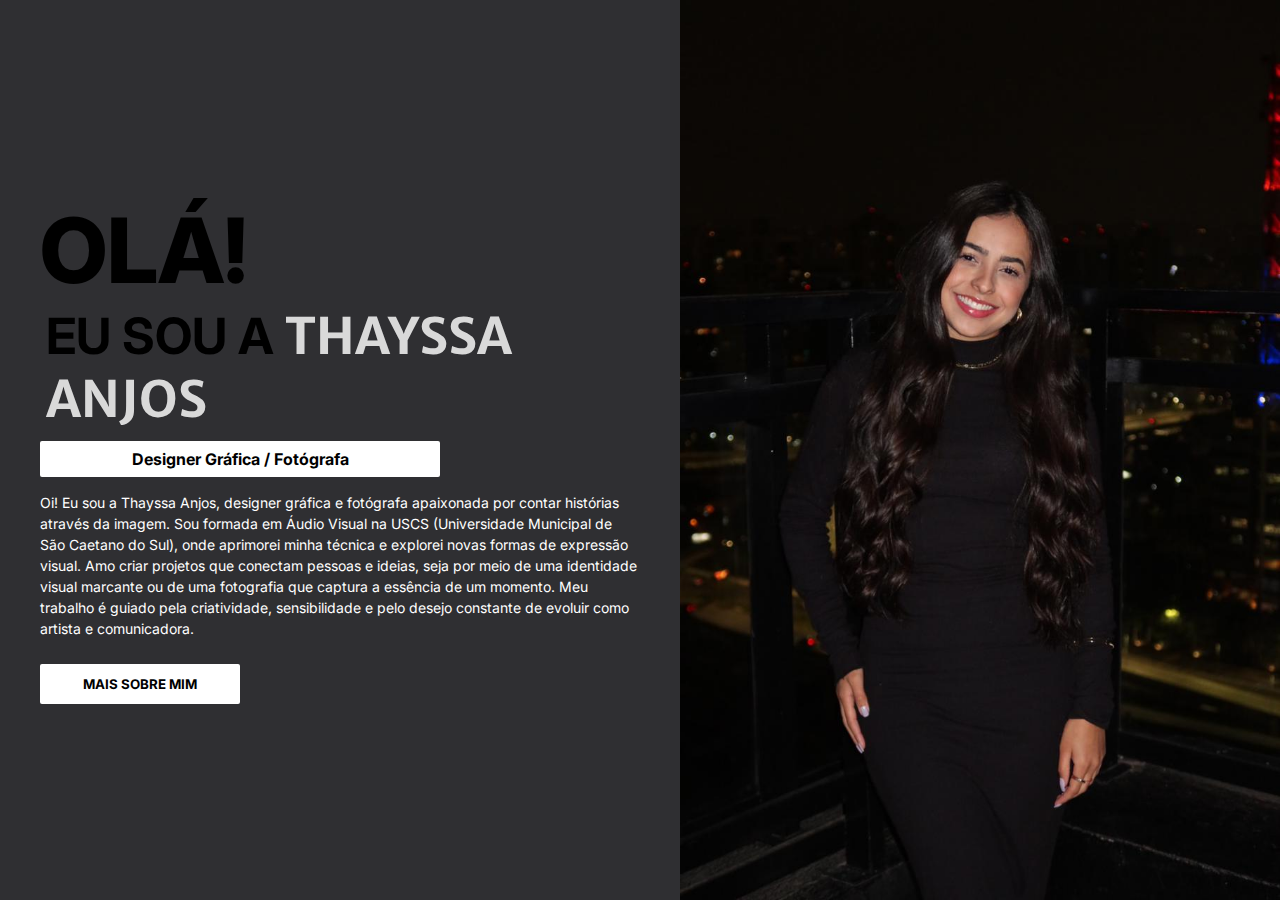
<file: index.html>
<!DOCTYPE html>
<html lang="pt-BR">
<head>
  <meta charset="UTF-8">
  <meta name="viewport" content="width=device-width, initial-scale=1.0">
  <title>Portfólio - Thayssa Anjos</title>
  <link rel="stylesheet" href="style.css">
  <link rel="preconnect" href="https://fonts.googleapis.com">
  <link rel="preconnect" href="https://fonts.gstatic.com" crossorigin>
  <link
    href="https://fonts.googleapis.com/css2?family=Inter:ital,opsz,wght@0,14..32,100..900;1,14..32,100..900&family=Merriweather+Sans:ital,wght@0,300..800;1,300..800&display=swap"
    rel="stylesheet">
</head>

<body>
  <section class="container">
    <!-- Texto da esquerda -->
    <div class="content">
      <h1>OLÁ!</h1>
      <h2>EU SOU A <span>THAYSSA ANJOS</span></h2>

      <div class="tag">
        Designer Gráfica / Fotógrafa
      </div>

      <p>
        Oi! Eu sou a Thayssa Anjos, designer gráfica e fotógrafa apaixonada por contar histórias através da imagem.
        Sou formada em Áudio Visual na USCS (Universidade Municipal de São Caetano do Sul), onde aprimorei minha técnica e explorei novas
        formas de expressão visual. Amo criar projetos que conectam pessoas e ideias, seja por meio de uma identidade
        visual marcante ou de uma fotografia que captura a essência de um momento. Meu trabalho é guiado pela
        criatividade, sensibilidade e pelo desejo constante de evoluir como artista e comunicadora.
      </p>

      <button onclick="abrirSobreMim()">MAIS SOBRE MIM</button>
    </div>

    <!-- Imagem da direita -->
    <div class="image">
      <img src="Imagens/fotoPreta.jpeg" alt="Foto Thayssa Anjos">
    </div>
  </section>

  <script src="script.js"></script>
</body>

</html>
</file>
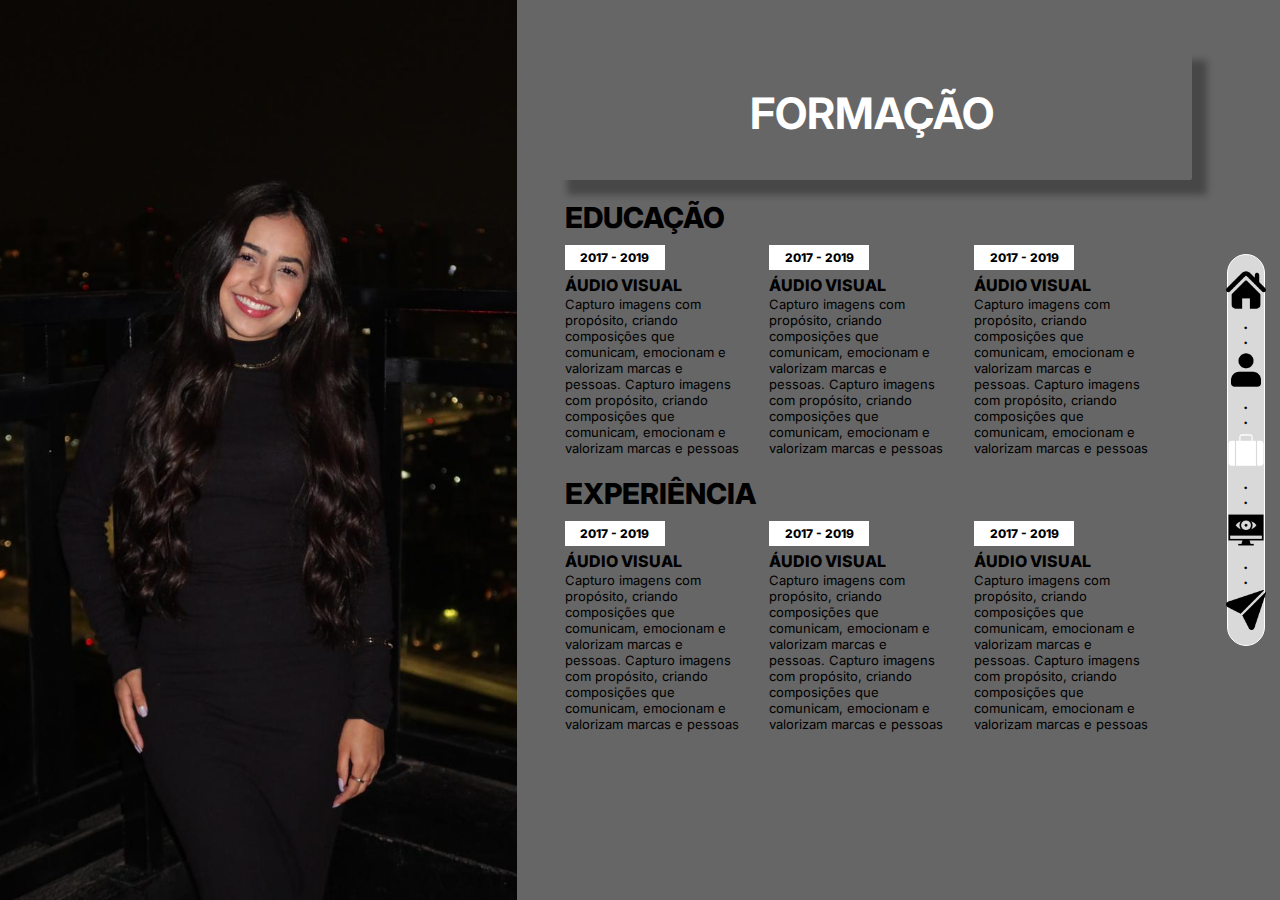
<file: formacao.html>
<!DOCTYPE html>
<html lang="pt-br">

<head>
    <meta charset="UTF-8">
    <meta name="viewport" content="width=device-width, initial-scale=1.0">
    <title>Portfólio - Thayssa Anjos</title>
    <link rel="stylesheet" href="style.css">
    <link rel="preconnect" href="https://fonts.googleapis.com">
    <link rel="preconnect" href="https://fonts.gstatic.com" crossorigin>
    <link
        href="https://fonts.googleapis.com/css2?family=Inter:ital,opsz,wght@0,14..32,100..900;1,14..32,100..900&family=Merriweather+Sans:ital,wght@0,300..800;1,300..800&display=swap"
        rel="stylesheet">
</head>

<body>
    <!-- SOBRE MIM -->
    <section id="sobre" class="sobre">
        <div class="sobre-img">
            <img src="Imagens/fotoPreta.jpeg" alt="Foto de Thayssa Anjos">
        </div>
        <div class="sobre-text">
            <div class="titulo">
                <h2>FORMAÇÃO</h2>
            </div>
            <div class="container-form">
                <div class="container1-form">
                    <span>EDUCAÇÃO</span>
                </div>
                <div class="container2-form">
                    <div class="card-educacao">
                        <div class="ano">
                            <span>2017 - 2019</span>
                        </div>
                        <span class="curso">ÁUDIO VISUAL</span>
                        <span class="texto">Capturo imagens com propósito, criando
                            composições que comunicam, emocionam
                            e valorizam marcas e pessoas. Capturo
                            imagens com propósito, criando composições
                            que comunicam, emocionam e valorizam marcas
                            e pessoas</span>
                    </div>
                    <div class="card-educacao">
                        <div class="ano">
                            <span>2017 - 2019</span>
                        </div>
                        <span class="curso">ÁUDIO VISUAL</span>
                        <span class="texto">Capturo imagens com propósito, criando
                            composições que comunicam, emocionam
                            e valorizam marcas e pessoas. Capturo
                            imagens com propósito, criando composições
                            que comunicam, emocionam e valorizam marcas
                            e pessoas</span>
                    </div>
                    <div class="card-educacao">
                        <div class="ano">
                            <span>2017 - 2019</span>
                        </div>
                        <span class="curso">ÁUDIO VISUAL</span>
                        <span class="texto">Capturo imagens com propósito, criando
                            composições que comunicam, emocionam
                            e valorizam marcas e pessoas. Capturo
                            imagens com propósito, criando composições
                            que comunicam, emocionam e valorizam marcas
                            e pessoas</span>
                    </div>
                </div>
                <div class="container1-form">
                    <span>EXPERIÊNCIA</span>
                </div>
                <div class="container2-form">
                    <div class="card-educacao">
                        <div class="ano">
                            <span>2017 - 2019</span>
                        </div>
                        <span class="curso">ÁUDIO VISUAL</span>
                        <span class="texto">Capturo imagens com propósito, criando
                            composições que comunicam, emocionam
                            e valorizam marcas e pessoas. Capturo
                            imagens com propósito, criando composições
                            que comunicam, emocionam e valorizam marcas
                            e pessoas</span>
                    </div>
                    <div class="card-educacao">
                        <div class="ano">
                            <span>2017 - 2019</span>
                        </div>
                        <span class="curso">ÁUDIO VISUAL</span>
                        <span class="texto">Capturo imagens com propósito, criando
                            composições que comunicam, emocionam
                            e valorizam marcas e pessoas. Capturo
                            imagens com propósito, criando composições
                            que comunicam, emocionam e valorizam marcas
                            e pessoas</span>
                    </div>
                    <div class="card-educacao">
                        <div class="ano">
                            <span>2017 - 2019</span>
                        </div>
                        <span class="curso">ÁUDIO VISUAL</span>
                        <span class="texto">Capturo imagens com propósito, criando
                            composições que comunicam, emocionam
                            e valorizam marcas e pessoas. Capturo
                            imagens com propósito, criando composições
                            que comunicam, emocionam e valorizam marcas
                            e pessoas</span>
                    </div>
                </div>
            </div>

        </div>
        </div>
        <div class="barra-lateral">
            <img src="Imagens/home.png" onclick="abrirHome()">
            <div class="pontos">
                <span>.</span>
                <span>.</span>
            </div>
            <img id="img-perfil" src="Imagens/perfil.png" onclick="abrirSobreMim()">
            <div class="pontos">
                <span>.</span>
                <span>.</span>
            </div>
            <img id="img-Formacao" src="Imagens/formacaoBranco.png" onclick="abrirFormacao()">
            <div class="pontos">
                <span>.</span>
                <span>.</span>
            </div>
            <img id="img-portfolio" src="Imagens/portfolio.png" onclick="abrirPortfolio()">
            <div class="pontos">
                <span>.</span>
                <span>.</span>
            </div>
            <img id="img-contato" src="Imagens/contato.png" onclick="abrirContato()">
        </div>
    </section>

    <script src="script.js"></script>
</body>

</html>
</file>
<file: style.css>
/* Reset básico */
* {
  margin: 0;
  padding: 0;
  box-sizing: border-box;
  font-family: "Inter", sans-serif;
}

body {
  background-color: #2f2f32;
  color: white;
  height: 100vh;
  display: flex;
  justify-content: center;
  align-items: center;
}

.container {
  display: flex;
  width: 100%;
  max-width: 1700px;
  height: 100vh;
}

.content {
  flex: 1;
  display: flex;
  flex-direction: column;
  justify-content: center;
  padding: 40px;
}

.content h1 {
  font-size: 90px;
  font-weight: 800;
  color: black;
}

.content h2 {
  font-size: 50px;
  font-weight: 700;
  margin: 0 0 10px 6px;
  color: black;
}

.content h2 span {
  color: #d9d9d9;
  font-family: "Merriweather Sans", sans-serif;
}

.tag {
  display: inline-block;
  background: white;
  color: black;
  padding: 8px 16px;
  font-weight: bold;
  border-radius: 2px;
  margin-bottom: 15px;
  display: flex;
  justify-content: center;
  align-items: center;
  width: 400px;
  max-width: 100%;
}

.content p {
  font-size: 14px;
  line-height: 1.5;
  max-width: 650px;
  margin-bottom: 25px;
}

button {
  background: white;
  color: black;
  padding: 12px 18px;
  font-weight: bold;
  width: 200px;
  border: none;
  border-radius: 2px;
  cursor: pointer;
  transition: 0.2s;
}

button:hover {
  background: black;
  color: white;
}

.image {
  flex: 1;
  display: flex;
  justify-content: center;
  align-items: center;
}

.image img {
  width: 100%;
  height: 100%;
  object-fit: cover;
}

/* ===========================
   RESPONSIVIDADE PARA CELULAR
=========================== */
@media (max-width: 900px) {
  body {
    height: auto;
    display: block;
  }

  .container {
    flex-direction: column;
    height: auto;
  }

  .image {
    order: -1; /* imagem primeiro */
    width: 100%;
    height: 300px; /* altura fixa para celular */
  }

  .image img {
    width: 100%;
    height: 100%;
    object-fit: cover;
  }

  .content {
    padding: 20px;
    text-align: center;
  }

  .content h1 {
    font-size: 50px;
  }

  .content h2 {
    font-size: 28px;
    margin: 10px 0;
    display: flex;
    flex-direction: column;
  }

  .tag {
    width: 100%;
    font-size: 14px;
    padding: 10px;
  }

  .content p {
    font-size: 13px;
    max-width: 100%;
    margin: 20px auto;
    text-align: justify;
  }

  button {
    width: 100%;
    padding: 14px;
    font-size: 14px;
  }
}

/* SEÇÃO SOBRE */
.sobre {
  display: flex;
  max-width: 1700px;
  width: 100%;
  height: 100vh;
  background: #666666;
  color: white;
  align-items: center;
  gap: 10px;
}

.sobre-img {
  flex: 1.5;
  display: flex;
  justify-content: center;
  align-items: center;
  height: 100vh;
}

.sobre-img img {
  width: 100%;
  height: 100%;
  object-fit: cover;
}

.sobre-text {
  flex: 2;
  height: 90%;
}

.titulo {
  display: flex;
  padding: 10px 25px;
  font-size: 1.8rem;
  font-weight: bold;
  margin-bottom: 20px;
  border: 1px solid none;
  border-radius: 2px;
  box-shadow: 15px 15px 7px rgba(0, 0, 0, 0.3);
  width: 50vw;
  height: 15vh;
  justify-self: center;
  justify-content: center;
  align-items: center;
}

.descricao {
  font-size: 13px;
  color: black;
  margin-bottom: 30px;
  width: 48vw;
  height: auto;
  justify-self: center;
  display: flex;
  flex-direction: column;
}

.descricao .desc {
  font-size: 1.6rem;
  margin-bottom: 5px;
}

.descricao .nome {
  font-size: 1.6rem;
  font-weight: 800;
}

/* Cards de estatísticas */
.sobre-stats {
  display: grid;
  grid-template-columns: repeat(2, 0fr);
  gap: 5px;
  margin-bottom: 30px;
  justify-self: center;
}

.sobre-stats .card {
  background: black;
  text-align: center;
  display: flex;
  flex-direction: column;
  justify-content: center;
  align-items: center;
  border-radius: 2px;
  width: 23.8vw;
  height: 15vh;
}

.sobre-stats h3 {
  font-size: 3rem;
  font-weight: bold;
  color: #fff;
}

.sobre-stats p {
  font-size: 0.9rem;
  color: #aaa;
}

/* Lista de habilidades */
.sobre-habilidades h3 {
  font-size: 1.6rem;
  margin-bottom: 5px;
  margin-top: -15px;
  width: 48vw;
  justify-self: center;
  color: black;
  font-weight: 800;
}

.habilidade {
  width: 52vw;
  height: auto;
  justify-self: center;
  justify-content: right;
  display: flex;
}

.habilidade1 {
  width: 30%;
  margin-right: 17px;
}

.habilidade1 img {
  width: 45px;
  margin-right: 7px;
}

.habilidade1 .linha {
  display: flex;
  align-items: center;
  color: black;
  font-weight: 800;
  margin-bottom: 5px;
}

.habilidade1 .info-habilidade {
  font-size: 13px;
  color: black;
}

.barra-lateral {
  width: 3vw;
  height: auto;
  margin-right: 15px;
  border: 1px solid;
  border-radius: 20px;
  display: flex;
  align-items: center;
  flex-direction: column;
  background-color: #d9d9d9;
  padding: 15px;
}

.barra-lateral img {
  width: 40px;
  cursor: pointer;
  transition: 0.2s;
}

.barra-lateral img:hover {
  transform: scale(1.1);
}

.barra-lateral span {
  font-size: 20px;
  color: black;
  height: 15px;
}

.barra-lateral .pontos {
  display: flex;
  flex-direction: column;
  margin-bottom: 10px;
}

/* === AJUSTES PARA CELULAR === */
@media (max-width: 768px) {
  .sobre {
    flex-direction: column;
    height: auto;
    padding-bottom: 70px; /* espaço pro menu fixo */
  }

  .sobre-habilidades h3 {
    width: 90vw;
  }

  .sobre-img {
    width: 100%;
    height: 100%;
    object-fit: cover;
  }

  .sobre-text {
    width: 100%;
    padding: 15px;
    height: auto;
  }

  .titulo {
    font-size: 1.4rem;
    width: 100%;
    height: auto;
    box-shadow: none;
    padding: 10px;
    text-align: center;
  }

  .descricao {
    font-size: 14px;
    width: 100%;
  }

  .sobre-stats {
    grid-template-columns: repeat(2, 1fr);
    gap: 10px;
  }

  .sobre-stats .card {
    width: 100%;
    height: auto;
    padding: 15px;
  }

  .habilidade {
    flex-direction: column;
    width: 100%;
    gap: 15px;
  }

  .habilidade1 {
    width: 100%;
    margin-right: 0;
  }

  /* Menu vira barra inferior */
  .barra-lateral {
    position: fixed;
    bottom: 0;
    left: 0;
    right: 0;
    flex-direction: row;
    justify-content: space-around;
    width: 100%;
    height: 60px;
    border-radius: 0;
    margin: 0;
    padding: 10px;
  }

  .barra-lateral img {
    width: 30px;
  }

  .barra-lateral .pontos {
    display: none;
  }
}

/* TELA FORMAÇÃO*/
.container-form {
  justify-self: center;
  width: 48vw;
  height: auto;
  margin-top: 20px;
  display: flex;
  flex-direction: column;
}

.container1-form {
  width: 100%;
  margin-bottom: 10px;
}

.container1-form span {
  color: black;
  font-size: 1.8rem;
  font-weight: 800;
}

.container2-form {
  width: 100%;
  height: auto;
  display: flex;
  margin-bottom: 20px;
}

.card-educacao {
  width: 30%;
  display: flex;
  flex-direction: column;
  margin-right: 30px;
}

.ano {
  background-color: white;
  width: 100px;
  height: 25px;
  color: black;
  font-size: 12px;
  font-weight: 800;
  display: flex;
  justify-content: center;
  align-items: center;
  margin-bottom: 5px;
}

.curso {
  color: black;
  font-weight: 800;
  margin-bottom: 1px;
}

.texto {
  font-size: 13px;
  color: black;
}

/* 📱 Ajustes para celular */
@media (max-width: 768px) {
  .container-form {
    width: 90vw;
    margin: 0 auto;
  }

  .container2-form {
    flex-direction: column;
    gap: 20px;
  }

  .card-educacao {
    width: 100%;
    margin-right: 0;
  }

  .ano {
    width: fit-content;
    padding: 5px 12px;
    font-size: 13px;
  }

  .curso {
    font-size: 1rem;
  }

  .texto {
    font-size: 14px;
    line-height: 1.4;
  }
}
</file>
